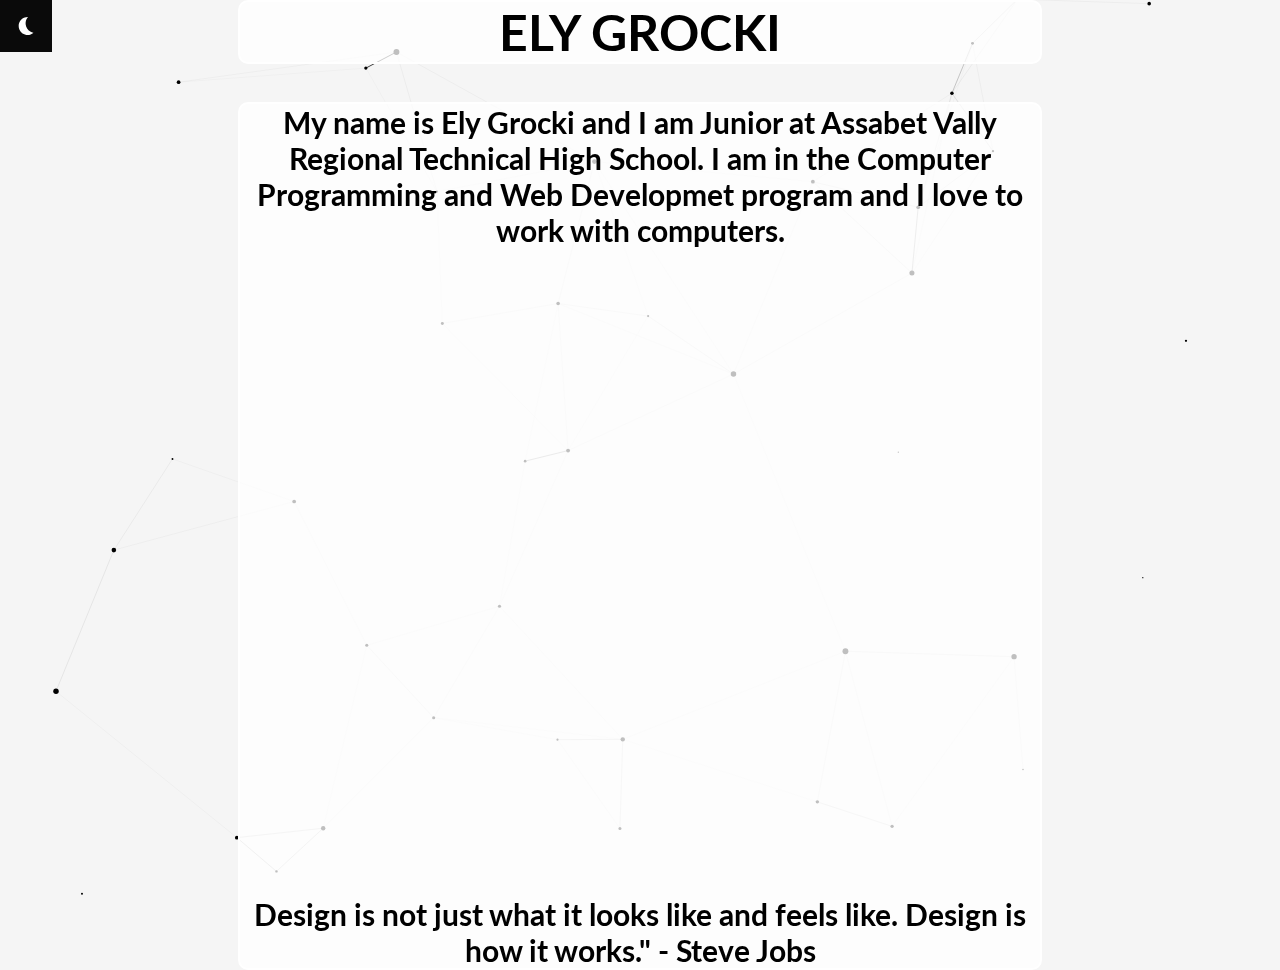
<file: index.html>
<!DOCTYPE html>
<html>
	<head>
		<meta name="google-site-verification" content="V__mdgeBVa5injWwEH-ImotzRnJI3i8YEhaJOEoMrlQ" />
		<meta charset="utf-8">
		<meta name="viewport" content="width=device-width, initial-scale=1, maximum-scale=1">
		<meta name="apple-mobile-web-app-capable" content="yes">
	<title>My Eportfolio</title>
<link rel="stylesheet" href="css/main.css">
<link rel="stylesheet" href="css/style1.css">
	</head>
		<body>
			<div id="container"></div>
			
			<svg  y="0px" viewBox="0 0 100 100" enable-background="new 0 0 100 100" xml:space="preserve" class="moon"><path d="M86.576,84.239c-0.102-0.44-0.448-0.781-0.889-0.876c-1.441-0.311-2.879-0.689-4.271-1.127  C66.969,77.707,55.8,66.938,50.77,52.692C45.739,38.445,47.67,23.05,56.07,10.454c0.812-1.218,1.692-2.415,2.617-3.559  c0.284-0.351,0.339-0.834,0.143-1.24C58.632,5.25,58.219,4.994,57.768,5c-4.879,0.064-9.708,0.928-14.354,2.568  c-23.396,8.261-35.71,34.016-27.449,57.412c8.261,23.397,34.017,35.711,57.414,27.45c4.645-1.64,8.945-3.999,12.783-7.014  C86.516,85.138,86.678,84.679,86.576,84.239z"></path>
			</svg> 
			
			<script src="js/main.js">
				
			</script>
			
		<center>
			<div id="mainbox">
				<h1>
				Ely Grocki
				</h1>
			</div>
			
			
			
			
		</center>
		
			<div id="navbox">
		<center>
			<tr>
				<br><td><a href="index.html" >Home</a></td></br>
				<br><td><a href="reflections.html">About</a></td></br>
                <br><td><a href="artifacts.html">Artifacts</a></td></br>
                <br><td><a href="resume.html">Resume</a></td></br>
                <br><td><a href="contact.html">Contact</a></td></br>
			</ul>
		</center>
			</div></br></br>
		<center>
		<div id ="contentbox">
		
			<h1>
			My name is Ely Grocki and I am Junior at Assabet Vally Regional
			Technical High School. I am in the Computer Programming and Web Developmet 
			program and I love to work with computers.</br>
			
			
			
			</br></br></br></br></br></br></br></br></br></br></br></br></br></br></br></br></br></br>
			Design is not just what it looks like and feels like. Design is how it works." - Steve Jobs
			</h1>
		
		
		
		
		
		
		
		
		
		
		
		
		</div>
		</center>
		
		
		
		
		</body>
</html>
</file>
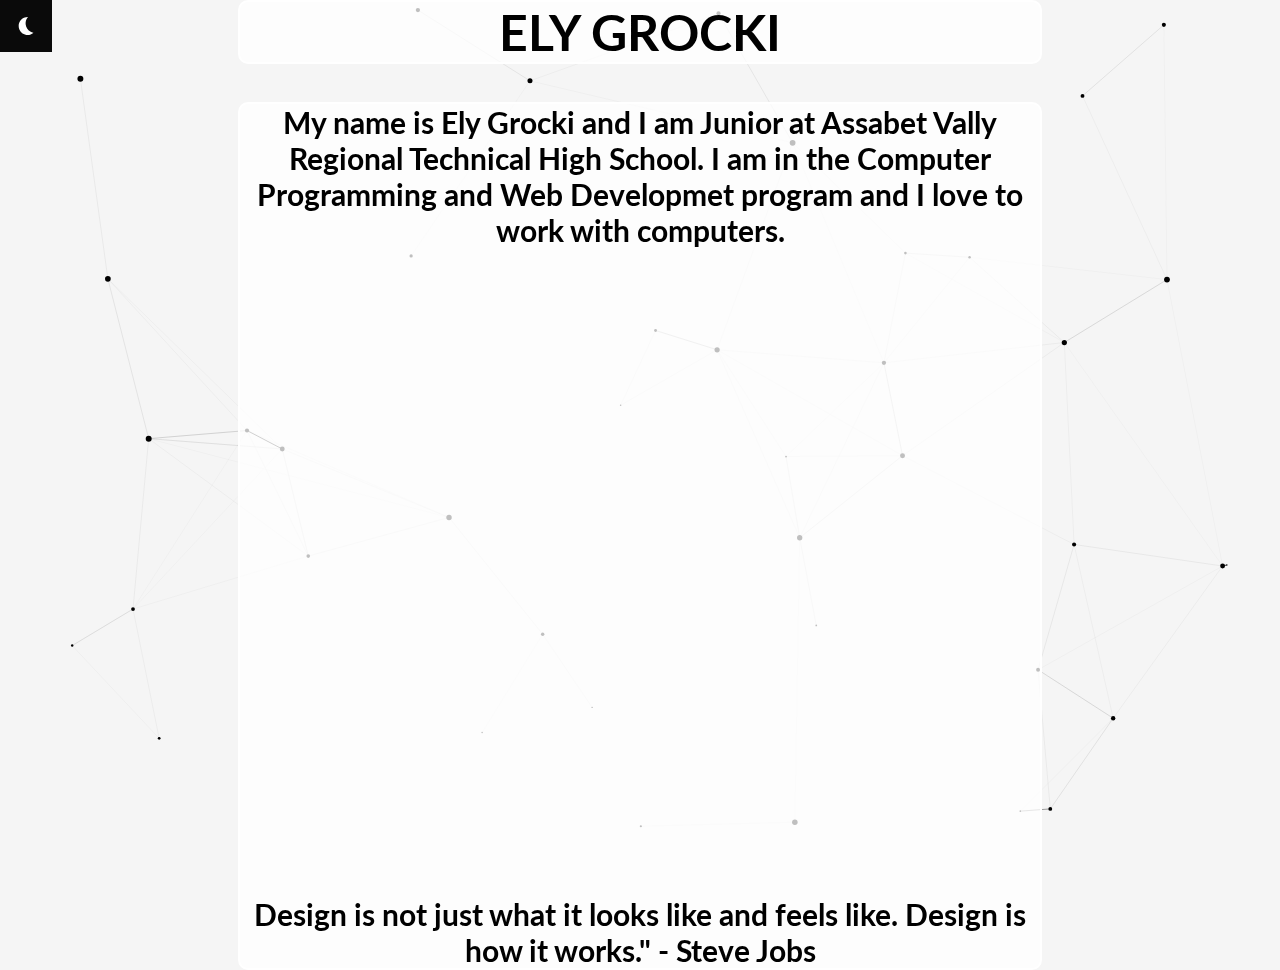
<file: eportfolio/index.html>
<!DOCTYPE html>
<html>
	<head>
		<meta name="google-site-verification" content="V__mdgeBVa5injWwEH-ImotzRnJI3i8YEhaJOEoMrlQ" />
		<meta charset="utf-8">
		<meta name="viewport" content="width=device-width, initial-scale=1, maximum-scale=1">
		<meta name="apple-mobile-web-app-capable" content="yes">
	<title>My Eportfolio</title>
<link rel="stylesheet" href="css/main.css">
<link rel="stylesheet" href="css/style1.css">
	</head>
		<body>
			<div id="container"></div>
			
			<svg  y="0px" viewBox="0 0 100 100" enable-background="new 0 0 100 100" xml:space="preserve" class="moon"><path d="M86.576,84.239c-0.102-0.44-0.448-0.781-0.889-0.876c-1.441-0.311-2.879-0.689-4.271-1.127  C66.969,77.707,55.8,66.938,50.77,52.692C45.739,38.445,47.67,23.05,56.07,10.454c0.812-1.218,1.692-2.415,2.617-3.559  c0.284-0.351,0.339-0.834,0.143-1.24C58.632,5.25,58.219,4.994,57.768,5c-4.879,0.064-9.708,0.928-14.354,2.568  c-23.396,8.261-35.71,34.016-27.449,57.412c8.261,23.397,34.017,35.711,57.414,27.45c4.645-1.64,8.945-3.999,12.783-7.014  C86.516,85.138,86.678,84.679,86.576,84.239z"></path>
			</svg> 
			
			<script src="js/main.js">
				
			</script>
			
		<center>
			<div id="mainbox">
				<h1>
				Ely Grocki
				</h1>
			</div>
			
			
			
			
		</center>
		
			<div id="navbox">
		<center>
			<tr>
				<br><td><a href="index.html" >Home</a></td></br>
				<br><td><a href="reflections.html">About</a></td></br>
                <br><td><a href="artifacts.html">Artifacts</a></td></br>
                <br><td><a href="resume.html">Resume</a></td></br>
                <br><td><a href="contact.html">Contact</a></td></br>
			</ul>
		</center>
			</div></br></br>
		<center>
		<div id ="contentbox">
		
			<h1>
			My name is Ely Grocki and I am Junior at Assabet Vally Regional
			Technical High School. I am in the Computer Programming and Web Developmet 
			program and I love to work with computers.</br>
			
			
			
			</br></br></br></br></br></br></br></br></br></br></br></br></br></br></br></br></br></br>
			Design is not just what it looks like and feels like. Design is how it works." - Steve Jobs
			</h1>
		
		
		
		
		
		
		
		
		
		
		
		
		</div>
		</center>
		
		
		
		
		</body>
</html>
</file>
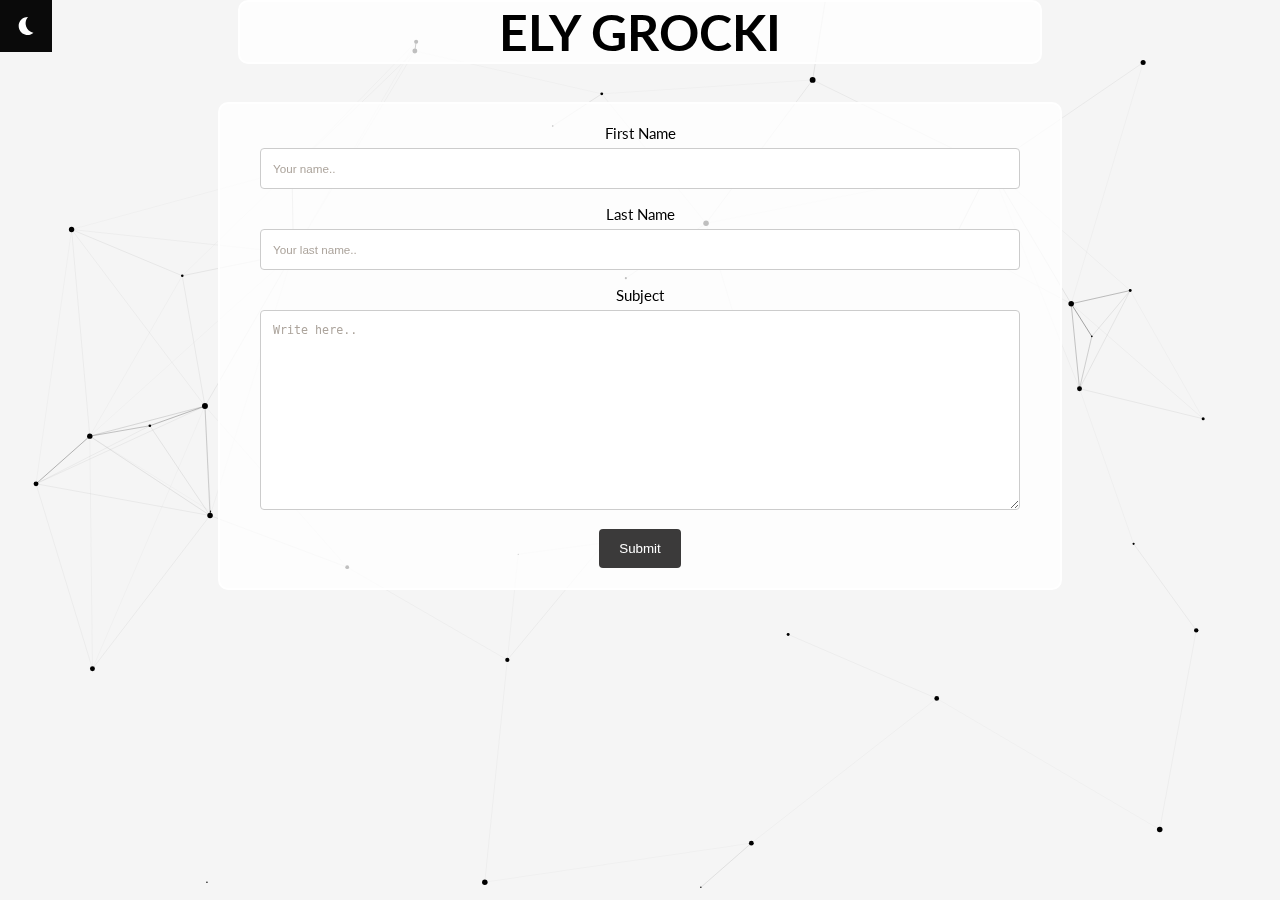
<file: contact.html>
<!DOCTYPE html>
<html>
	<head>
		<meta charset="utf-8">
		<meta name="viewport" content="width=device-width, initial-scale=1, maximum-scale=1">
		<meta name="apple-mobile-web-app-capable" content="yes">
	<title>My Eportfolio</title>
<link rel="stylesheet" href="css/main.css">
<link rel="stylesheet" href="css/style1.css">
	</head>
		<body>
			<div id="container"></div>
			
			<svg  y="0px" viewBox="0 0 100 100" enable-background="new 0 0 100 100" xml:space="preserve" class="moon"><path d="M86.576,84.239c-0.102-0.44-0.448-0.781-0.889-0.876c-1.441-0.311-2.879-0.689-4.271-1.127  C66.969,77.707,55.8,66.938,50.77,52.692C45.739,38.445,47.67,23.05,56.07,10.454c0.812-1.218,1.692-2.415,2.617-3.559  c0.284-0.351,0.339-0.834,0.143-1.24C58.632,5.25,58.219,4.994,57.768,5c-4.879,0.064-9.708,0.928-14.354,2.568  c-23.396,8.261-35.71,34.016-27.449,57.412c8.261,23.397,34.017,35.711,57.414,27.45c4.645-1.64,8.945-3.999,12.783-7.014  C86.516,85.138,86.678,84.679,86.576,84.239z"></path>
			</svg>
			
			<script src="js/main.js">
				
			</script>
			
		<center>
			<div id="mainbox">
				<h1>
				Ely Grocki
				</h1>
			</div>
			
			
			
		</center>
		
			<div id="navbox">
		<center>
			<tr>
				<br><td><a href="index.html" >Home</a></td></br>
				<br><td><a href="reflections.html">About</a></td></br>
                <br><td><a href="artifacts.html">Artifacts</a></td></br>
                <br><td><a href="resume.html">Resume</a></td></br>
                <br><td><a href="contact.html">Contact</a></td></br>
			</ul>
		</center>
			</div></br></br>
		
	<center>
		<div id="contentbox" class="container">
  <form action="/action_page.php">

    <label for="fname">First Name</label>
    <input type="text" id="fname" name="firstname" placeholder="Your name.."></br>

    <label for="lname">Last Name</label>
    <input type="text" id="lname" name="lastname" placeholder="Your last name.."></br>

    <label for="subject">Subject</label>
    <textarea id="subject" name="subject" placeholder="Write here.." style="height:200px"></textarea></br>

    <input type="submit" value="Submit" onClick="history.go(0)">

  </form>
</div>
		
	</center>
		
		
		</body>
</html>
</file>
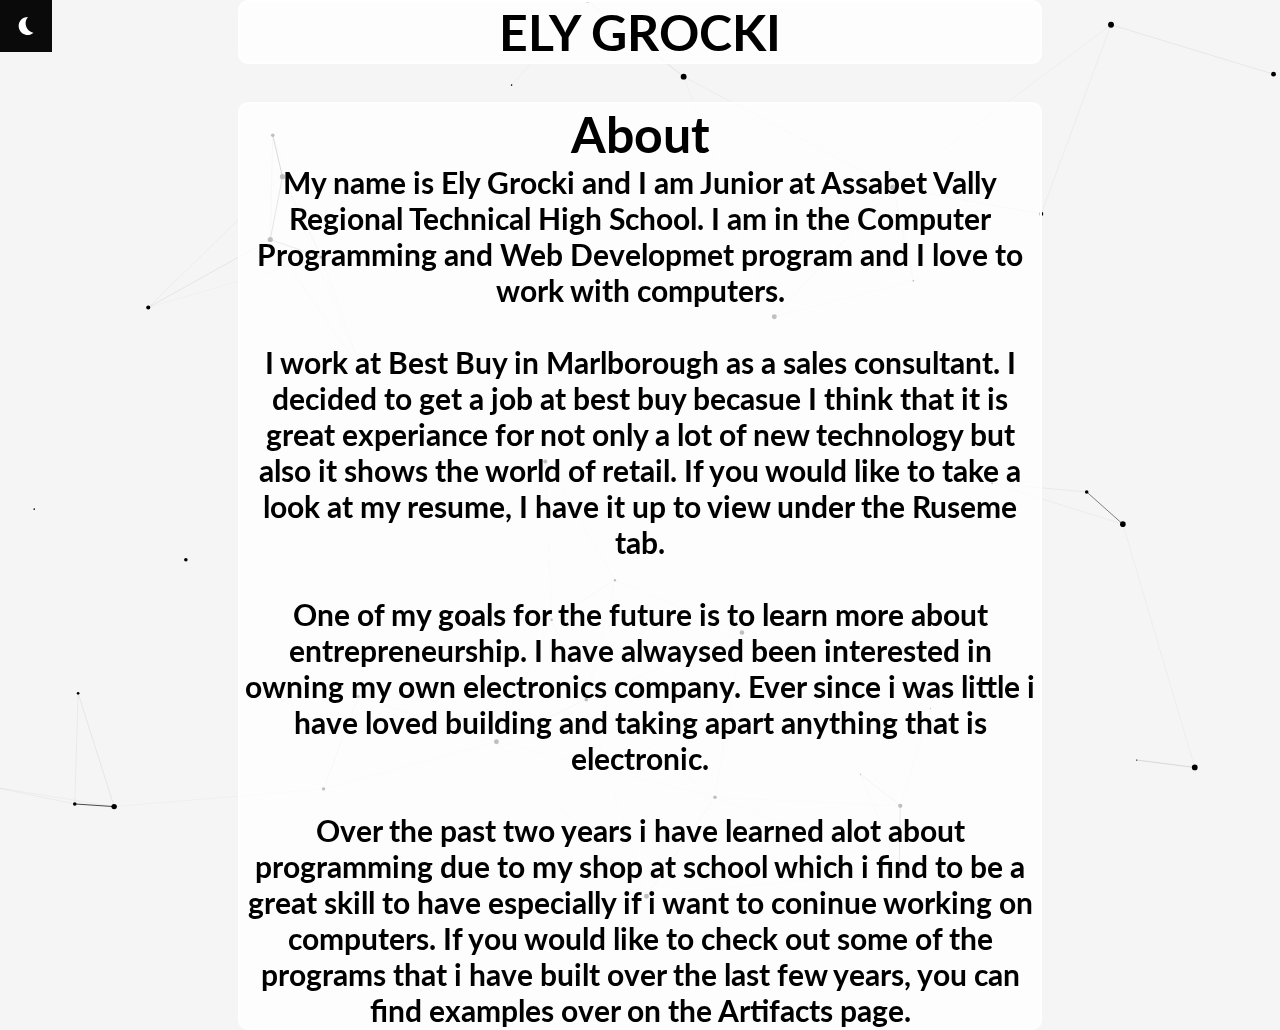
<file: reflections.html>
<!DOCTYPE html>
<html>
	<head>
		<meta charset="utf-8">
		<meta name="viewport" content="width=device-width, initial-scale=1, maximum-scale=1">
		<meta name="apple-mobile-web-app-capable" content="yes">
	<title>My Eportfolio</title>
				<link rel="stylesheet" href="css/main.css">
				<link rel="stylesheet" href="css/style1.css">
	</head>
		<body>
			<div id="container"></div>
			
			<svg  y="0px" viewBox="0 0 100 100" enable-background="new 0 0 100 100" xml:space="preserve" class="moon"><path d="M86.576,84.239c-0.102-0.44-0.448-0.781-0.889-0.876c-1.441-0.311-2.879-0.689-4.271-1.127  C66.969,77.707,55.8,66.938,50.77,52.692C45.739,38.445,47.67,23.05,56.07,10.454c0.812-1.218,1.692-2.415,2.617-3.559  c0.284-0.351,0.339-0.834,0.143-1.24C58.632,5.25,58.219,4.994,57.768,5c-4.879,0.064-9.708,0.928-14.354,2.568  c-23.396,8.261-35.71,34.016-27.449,57.412c8.261,23.397,34.017,35.711,57.414,27.45c4.645-1.64,8.945-3.999,12.783-7.014  C86.516,85.138,86.678,84.679,86.576,84.239z"></path>
			</svg>
			
			<script src="js/main.js">
				
			</script>
			
		<center>
			<div id="mainbox">
				<h1>
				Ely Grocki
				</h1>
			</div>
			
			
			
		</center>
		
			<div id="navbox">
		<center>
			<tr>
				<br><td><a href="index.html" >Home</a></td></br>
				<br><td><a href="reflections.html">About</a></td></br>
                <br><td><a href="artifacts.html">Artifacts</a></td></br>
                <br><td><a href="resume.html">Resume</a></td></br>
                <br><td><a href="contact.html">Contact</a></td></br>
			</ul>
		</center>
			</div></br></br>
			
		<center>
		<div id ="contentbox">
		
		<p id="About">
		About
		</p>
			<h1>
			My name is Ely Grocki and I am Junior at Assabet Vally Regional
			Technical High School. I am in the Computer Programming and Web Developmet 
			program and I love to work with computers.</br></br>
			
			I work at Best Buy in Marlborough as a sales consultant. I decided to
			get a job at best buy becasue I think that it is great experiance for 
			not only a lot of new technology but also it shows the world of retail.
			If you would like to take a look at my resume, I have it up to view under
			the Ruseme tab.</br></br>
			
			One of my goals for the future is to learn more about entrepreneurship. I
			have alwaysed been interested in owning my own electronics company. Ever
			since i was little i have loved building and taking apart anything that 
			is electronic.</br></br>

			Over the past two years i have learned alot about programming
			due to my shop at school which i find to be a great skill to have especially 
			if i want to coninue working on computers. If you would like to check out
			some of the programs that i have built over the last few years, you can find 
			examples over on the Artifacts page.

			</h1>
		
		</div>
		</center>
		
		</body>
</html>
</file>
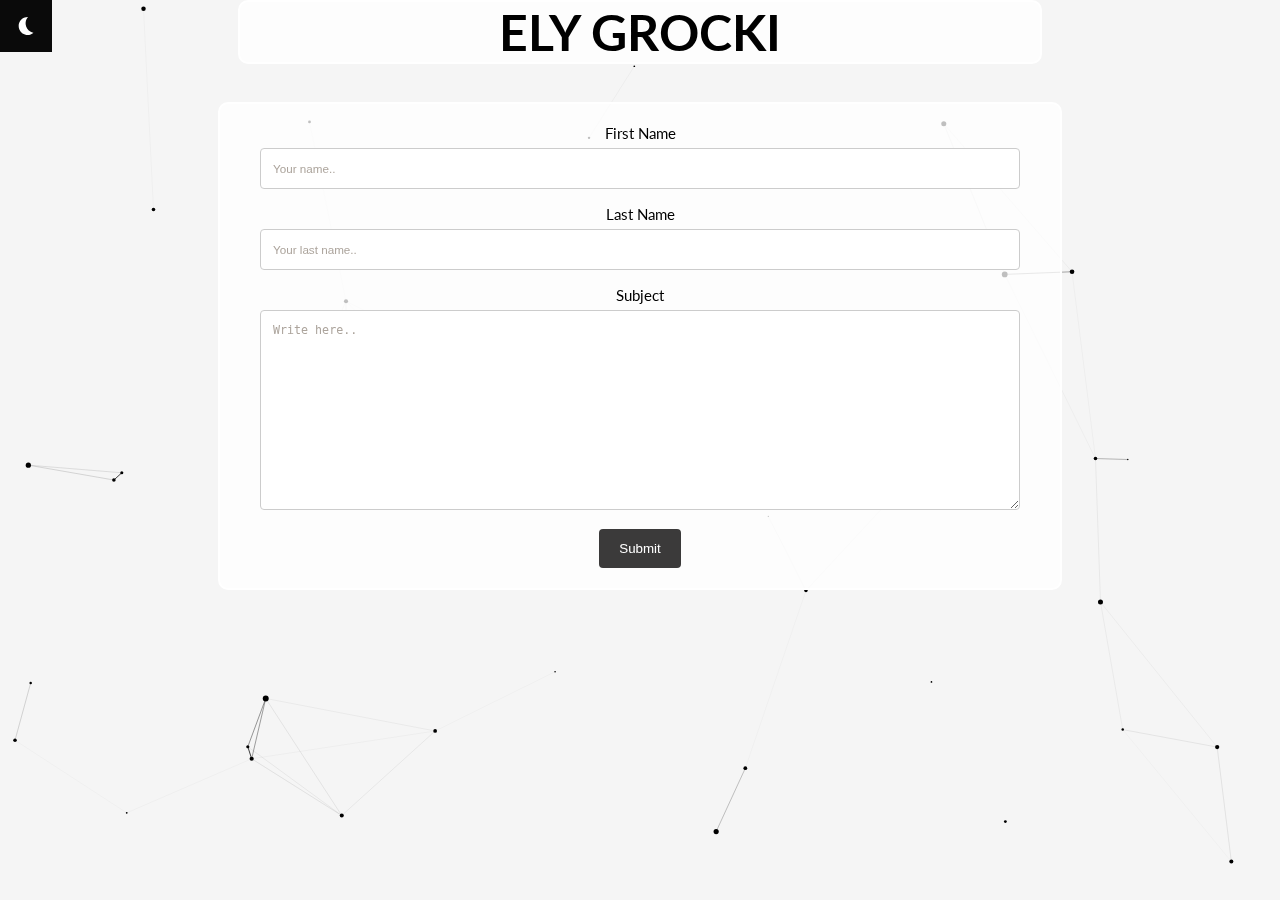
<file: eportfolio/contact.html>
<!DOCTYPE html>
<html>
	<head>
		<meta charset="utf-8">
		<meta name="viewport" content="width=device-width, initial-scale=1, maximum-scale=1">
		<meta name="apple-mobile-web-app-capable" content="yes">
	<title>My Eportfolio</title>
<link rel="stylesheet" href="css/main.css">
<link rel="stylesheet" href="css/style1.css">
	</head>
		<body>
			<div id="container"></div>
			
			<svg  y="0px" viewBox="0 0 100 100" enable-background="new 0 0 100 100" xml:space="preserve" class="moon"><path d="M86.576,84.239c-0.102-0.44-0.448-0.781-0.889-0.876c-1.441-0.311-2.879-0.689-4.271-1.127  C66.969,77.707,55.8,66.938,50.77,52.692C45.739,38.445,47.67,23.05,56.07,10.454c0.812-1.218,1.692-2.415,2.617-3.559  c0.284-0.351,0.339-0.834,0.143-1.24C58.632,5.25,58.219,4.994,57.768,5c-4.879,0.064-9.708,0.928-14.354,2.568  c-23.396,8.261-35.71,34.016-27.449,57.412c8.261,23.397,34.017,35.711,57.414,27.45c4.645-1.64,8.945-3.999,12.783-7.014  C86.516,85.138,86.678,84.679,86.576,84.239z"></path>
			</svg>
			
			<script src="js/main.js">
				
			</script>
			
		<center>
			<div id="mainbox">
				<h1>
				Ely Grocki
				</h1>
			</div>
			
			
			
		</center>
		
			<div id="navbox">
		<center>
			<tr>
				<br><td><a href="index.html" >Home</a></td></br>
				<br><td><a href="reflections.html">About</a></td></br>
                <br><td><a href="artifacts.html">Artifacts</a></td></br>
                <br><td><a href="resume.html">Resume</a></td></br>
                <br><td><a href="contact.html">Contact</a></td></br>
			</ul>
		</center>
			</div></br></br>
		
	<center>
		<div id="contentbox" class="container">
  <form action="/action_page.php">

    <label for="fname">First Name</label>
    <input type="text" id="fname" name="firstname" placeholder="Your name.."></br>

    <label for="lname">Last Name</label>
    <input type="text" id="lname" name="lastname" placeholder="Your last name.."></br>

    <label for="subject">Subject</label>
    <textarea id="subject" name="subject" placeholder="Write here.." style="height:200px"></textarea></br>

    <input type="submit" value="Submit" onClick="history.go(0)">

  </form>
</div>
		
	</center>
		
		
		</body>
</html>
</file>
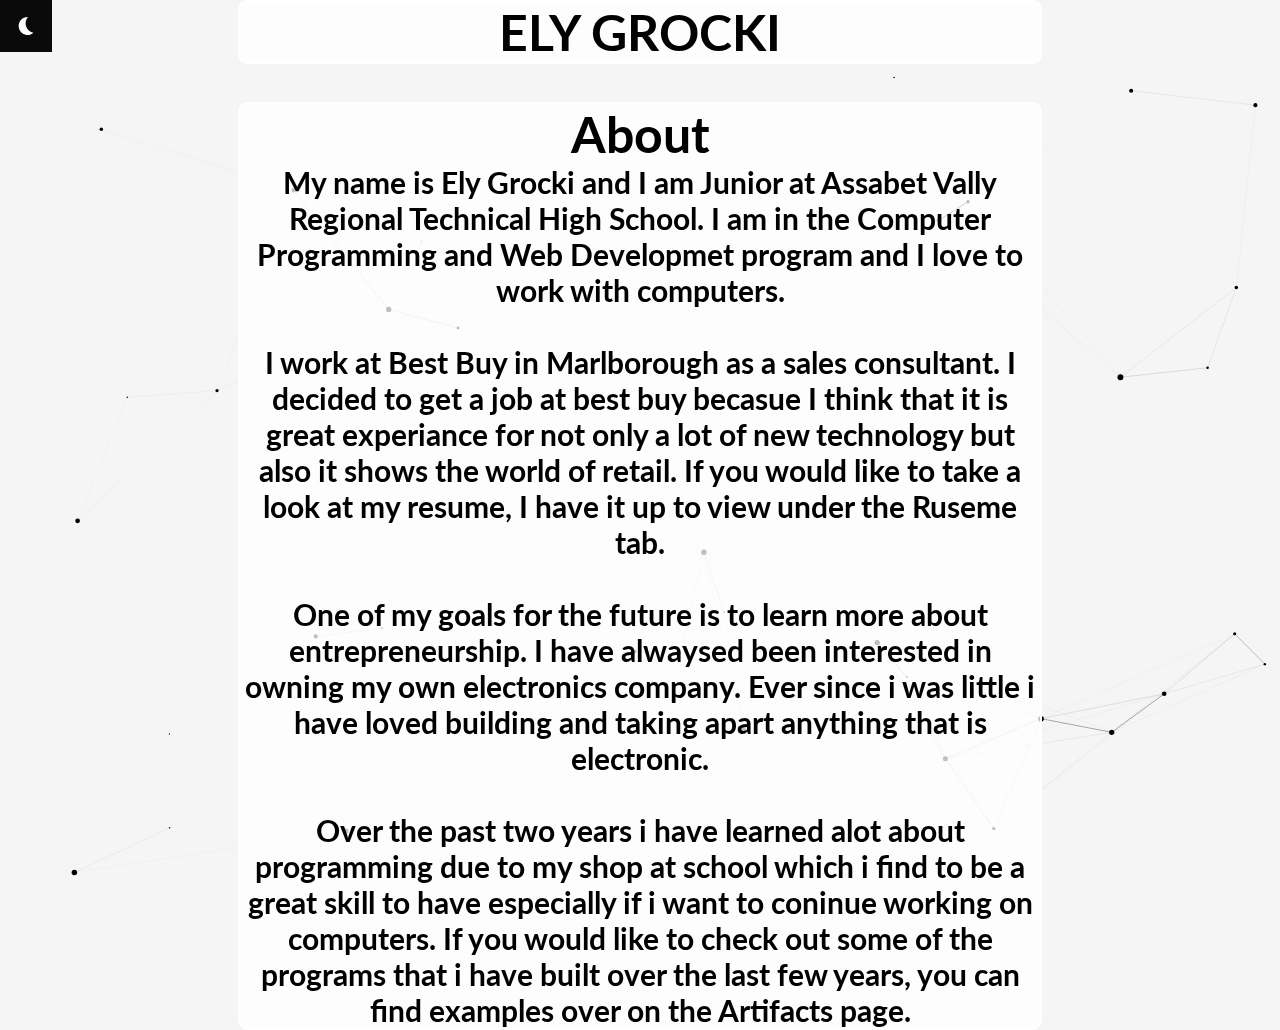
<file: eportfolio/reflections.html>
<!DOCTYPE html>
<html>
	<head>
		<meta charset="utf-8">
		<meta name="viewport" content="width=device-width, initial-scale=1, maximum-scale=1">
		<meta name="apple-mobile-web-app-capable" content="yes">
	<title>My Eportfolio</title>
				<link rel="stylesheet" href="css/main.css">
				<link rel="stylesheet" href="css/style1.css">
	</head>
		<body>
			<div id="container"></div>
			
			<svg  y="0px" viewBox="0 0 100 100" enable-background="new 0 0 100 100" xml:space="preserve" class="moon"><path d="M86.576,84.239c-0.102-0.44-0.448-0.781-0.889-0.876c-1.441-0.311-2.879-0.689-4.271-1.127  C66.969,77.707,55.8,66.938,50.77,52.692C45.739,38.445,47.67,23.05,56.07,10.454c0.812-1.218,1.692-2.415,2.617-3.559  c0.284-0.351,0.339-0.834,0.143-1.24C58.632,5.25,58.219,4.994,57.768,5c-4.879,0.064-9.708,0.928-14.354,2.568  c-23.396,8.261-35.71,34.016-27.449,57.412c8.261,23.397,34.017,35.711,57.414,27.45c4.645-1.64,8.945-3.999,12.783-7.014  C86.516,85.138,86.678,84.679,86.576,84.239z"></path>
			</svg>
			
			<script src="js/main.js">
				
			</script>
			
		<center>
			<div id="mainbox">
				<h1>
				Ely Grocki
				</h1>
			</div>
			
			
			
		</center>
		
			<div id="navbox">
		<center>
			<tr>
				<br><td><a href="index.html" >Home</a></td></br>
				<br><td><a href="reflections.html">About</a></td></br>
                <br><td><a href="artifacts.html">Artifacts</a></td></br>
                <br><td><a href="resume.html">Resume</a></td></br>
                <br><td><a href="contact.html">Contact</a></td></br>
			</ul>
		</center>
			</div></br></br>
			
		<center>
		<div id ="contentbox">
		
		<p id="About">
		About
		</p>
			<h1>
			My name is Ely Grocki and I am Junior at Assabet Vally Regional
			Technical High School. I am in the Computer Programming and Web Developmet 
			program and I love to work with computers.</br></br>
			
			I work at Best Buy in Marlborough as a sales consultant. I decided to
			get a job at best buy becasue I think that it is great experiance for 
			not only a lot of new technology but also it shows the world of retail.
			If you would like to take a look at my resume, I have it up to view under
			the Ruseme tab.</br></br>
			
			One of my goals for the future is to learn more about entrepreneurship. I
			have alwaysed been interested in owning my own electronics company. Ever
			since i was little i have loved building and taking apart anything that 
			is electronic.</br></br>

			Over the past two years i have learned alot about programming
			due to my shop at school which i find to be a great skill to have especially 
			if i want to coninue working on computers. If you would like to check out
			some of the programs that i have built over the last few years, you can find 
			examples over on the Artifacts page.

			</h1>
		
		</div>
		</center>
		
		</body>
</html>
</file>
<file: css/main.css>
*{
	margin:0;
	padding:0
}

html,body{
	height:100%
}

body{
	background-color:#f5f5f5;
	overflow:hidden;
	-webkit-transition:background-color 0.2s ease-in-out;
	-moz-transition:background-color 0.2s ease-in-out;
	-o-transition:background-color 0.2s ease-in-out;
	-ms-transition:background-color 0.2s ease-in-out;
	transition:background-color 0.2s ease-in-out;
	font-family: 'Lato',Arial,sans-serif;
}

body.nightmode{
	background-color:#0a0a0a;
}

body.nightmode .moon{
	fill:#fff;
}

body.nightmode .moon:hover{
	background-color:#fefefe;
	fill:#000
}

#container{
	position:absolute;
	top:0;
	left:0;
	width:100%;
	height:100%;
	overflow:hidden;
	z-index: -1000000000000;
}

.moon{
	position:fixed;
	top:0;
	left:0;
	width:1.25rem;
	height:1.25rem;
	padding:1rem;
	cursor:pointer;
	-webkit-transition:background-color 0.2s ease-in-out;
	-moz-transition:background-color 0.2s ease-in-out;
	-o-transition:background-color 0.2s ease-in-out;
	-ms-transition:background-color 0.2s ease-in-out;
	transition:background-color 0.2s ease-in-out;
}

.moon:hover{
	background-color:#0a0a0a;fill:#fff
}
	@media (max-width:1024px)
	
{.moon{
	width:1rem;
	height:1rem
}

.ribbon{
	-webkit-transform:scale(.75);
	-moz-transform:scale(.75);
	-o-transform:scale(.75);
	-ms-transform:scale(.75);
	transform:scale(.75);
	-webkit-transform-origin:100% 0;
	-moz-transform-origin:100% 0;
	-o-transform-origin:100% 0;
	-ms-transform-origin:100% 0;
	transform-origin:100% 0
}}
	
	@media (max-width:640px)



{.moon{
	width:1rem;
	height:1rem
	}

.ribbon{
	-webkit-transform:scale(.5);
	-moz-transform:scale(.5);
	-o-transform:scale(.5);
	-ms-transform:scale(.5);
	transform:scale(.5);
	-webkit-transform-origin:100% 0;
	-moz-transform-origin:100% 0;
	-o-transform-origin:100% 0;
	-ms-transform-origin:100% 0;
	transform-origin:100% 0
}}

/* Ely Grocki */
#mainbox{
	color: #000;
	background-color: rgba(255,255,255,.75);
	width: 800px;
	border: solid 2px white;
	border-radius: 10px;
	font-family: 'Lato',Arial,sans-serif;
	font-size: 25px;
	text-transform: uppercase;
}
.h2{
}
/* Content */
#contentbox{
	color: #000;
	background-color: rgba(255,255,255,.75);
	width: 800px;
	border: solid 2px white;
	border-radius: 10px;
	font-family: 'Lato',Arial,sans-serif;
	font-size: 15px;
}

/* Navigation Box */
#navbox{
	visibility: hidden;
	color: white;
	background-color: rgba(255,255,255,.75);
	width: 300px;
	height: 350px;
	border: solid 2px white;
	border-radius: 10px;
	font-family: 'Lato',Arial,sans-serif;
	font-size: 25px;
	z-index: 5;
	position: absolute;
	padding-left: 5px;
}
p{
	font-size: 50px;
	font-family: 'Lato',Arial,sans-serif;
	font-weight: bold;
}

#about{
	font-weight: bold;
}

/* Navigation Stuff */


tr { 
  margin: 150px auto 0; 
  padding: 0; 
  list-style: none; 
  display: table;
  width: 600px;
  text-align: center;
}

td { 
  display: table-cell; 
  position: relative; 
  padding: 15px 0;
}

a {
  color: #000;
  text-transform: uppercase;
  text-decoration: none;
  letter-spacing: 0.15em;


  padding: 15px 20px;
  position: relative;
}

a:after {    
  background: none repeat scroll 0 0 transparent;
  bottom: 0;
  content: "";
  display: block;
  height: 2px;
  left: 50%;
  position: absolute;
  background: #000;
  transition: width 0.3s ease 0s, left 0.3s ease 0s;
  width: 0;
}

a:hover:after { 
  width: 100%; 
  left: 0; 
}

input[type=text], select, textarea {
    width: 95%; /* Full width */
    padding: 12px; /* Some padding */  
    border: 1px solid #ccc; /* Gray border */
    border-radius: 4px; /* Rounded borders */
    box-sizing: border-box; /* Make sure that padding and width stays in place */
    margin-top: 6px; /* Add a top margin */
    margin-bottom: 16px; /* Bottom margin */
    resize: vertical /* Allow the user to vertically resize the textarea (not horizontally) */
}

/* Style the submit button with a specific background color etc */
input[type=submit] {
    background-color: #3b3a3a;
    color: white;
    padding: 12px 20px;
    border: none;
    border-radius: 4px;
    cursor: pointer; /* Cursor Type */
}

/* When moving the mouse over the submit button, add a darker green color */
input[type=submit]:hover {
    background-color: #2b2a2a;
}

/* Add a background color and some padding around the form */
.container {
    border-radius: 5px;
    background-color: #f2f2f2;
    padding: 20px;
	
/*===========================================================================================*/
										/* Slideshow Stuff */

* {box-sizing:border-box}
body {font-family: Verdana,sans-serif;margin:0}
.mySlides {display:none}

/* Slideshow container */
.slideshow-container 
{
  position: relative;
  margin: auto;
}

/* Next & previous buttons */
.prev, .next 
{
  cursor: pointer;
  position: absolute;
  top: 50%;
  width: auto;
  padding: 16px;
  margin-top: -22px;
  color: white;
  font-weight: bold;
  font-size: 18px;
  transition: 0.6s ease;
  border-radius: 0 3px 3px 0;
}

/* Position the "next button" to the right */
.next 
{
  right: 0;
  border-radius: 3px 0 0 3px;
}

.prev 
{
  left: 0;
  border-radius: 3px 0 0 3px;
}

/* On hover, add a black background color with a little bit see-through */
.prev:hover, .next:hover 
{
  background-color: rgba(0,0,0,0.8);
}

/* Caption text */
.text 
{
  color: #f2f2f2;
  font-size: 15px;
  padding: 8px 12px;
  position: absolute;
  bottom: 8px;
  width: 100%;
  text-align: center;
}

/* Number text (1/3 etc) */
.numbertext 
{
  color: #f2f2f2;
  font-size: 12px;
  padding: 8px 12px;
  position: absolute;
  top: 0;
}

/* The dots/bullets/indicators */
.dot 
{
  cursor:pointer;
  height: 13px;
  width: 13px;
  margin: 0 2px;
  background-color: #bbb;
  border-radius: 50%;
  display: inline-block;
  transition: background-color 0.6s ease;
}

.active, .dot:hover 
{
  background-color: #717171;
}

/* Fading animation */
.fade 
{
  -webkit-animation-name: fade;
  -webkit-animation-duration: 1.5s;
  animation-name: fade;
  animation-duration: 1.5s;
}

@-webkit-keyframes fade 
{
  from {opacity: .4} 
  to {opacity: 1}
}

@keyframes fade 
{
  from {opacity: .4} 
  to {opacity: 1}
}

/* On smaller screens, decrease text size */
@media only screen and (max-width: 300px) 
{
  .prev, .next,.text {font-size: 11px}
}
</file>
<file: css/style1.css>
@import url(http://fonts.googleapis.com/css?family=Lato:100,300,400);

input::-webkit-input-placeholder, textarea::-webkit-input-placeholder {
  color: #aca49c;
  font-size: 0.875em;
}

input:focus::-webkit-input-placeholder, textarea:focus::-webkit-input-placeholder {
  color: #bbb5af;
}

input::-moz-placeholder, textarea::-moz-placeholder {
  color: #aca49c;
  font-size: 0.875em;
}

input:focus::-moz-placeholder, textarea:focus::-moz-placeholder {
  color: #bbb5af;
}

input::placeholder, textarea::placeholder {
  color: #aca49c;
  font-size: 0.875em;
}

input:focus::placeholder, textarea::focus:placeholder {
  color: #bbb5af;
}

input::-ms-placeholder, textarea::-ms-placeholder {
  color: #aca49c;
  font-size: 0.875em;
}

input:focus::-ms-placeholder, textarea:focus::-ms-placeholder {
  color: #bbb5af;
}

/* on hover placeholder */

input:hover::-webkit-input-placeholder, textarea:hover::-webkit-input-placeholder {
  color: #e2dedb;
  font-size: 0.875em;
}

input:hover:focus::-webkit-input-placeholder, textarea:hover:focus::-webkit-input-placeholder {
  color: #cbc6c1;
}

input:hover::-moz-placeholder, textarea:hover::-moz-placeholder {
  color: #e2dedb;
  font-size: 0.875em;
}

input:hover:focus::-moz-placeholder, textarea:hover:focus::-moz-placeholder {
  color: #cbc6c1;
}

input:hover::placeholder, textarea:hover::placeholder {
  color: #e2dedb;
  font-size: 0.875em;
}

input:hover:focus::placeholder, textarea:hover:focus::placeholder {
  color: #cbc6c1;
}

input:hover::placeholder, textarea:hover::placeholder {
  color: #e2dedb;
  font-size: 0.875em;
}

input:hover:focus::-ms-placeholder, textarea:hover::focus:-ms-placeholder {
  color: #cbc6c1;
}
</file>
<file: eportfolio/css/main.css>
*{
	margin:0;
	padding:0
}

html,body{
	height:100%
}

body{
	background-color:#f5f5f5;
	overflow:hidden;
	-webkit-transition:background-color 0.2s ease-in-out;
	-moz-transition:background-color 0.2s ease-in-out;
	-o-transition:background-color 0.2s ease-in-out;
	-ms-transition:background-color 0.2s ease-in-out;
	transition:background-color 0.2s ease-in-out;
	font-family: 'Lato',Arial,sans-serif;
}

body.nightmode{
	background-color:#0a0a0a;
}

body.nightmode .moon{
	fill:#fff;
}

body.nightmode .moon:hover{
	background-color:#fefefe;
	fill:#000
}

#container{
	position:absolute;
	top:0;
	left:0;
	width:100%;
	height:100%;
	overflow:hidden;
	z-index: -1000000000000;
}

.moon{
	position:fixed;
	top:0;
	left:0;
	width:1.25rem;
	height:1.25rem;
	padding:1rem;
	cursor:pointer;
	-webkit-transition:background-color 0.2s ease-in-out;
	-moz-transition:background-color 0.2s ease-in-out;
	-o-transition:background-color 0.2s ease-in-out;
	-ms-transition:background-color 0.2s ease-in-out;
	transition:background-color 0.2s ease-in-out;
}

.moon:hover{
	background-color:#0a0a0a;fill:#fff
}
	@media (max-width:1024px)
	
{.moon{
	width:1rem;
	height:1rem
}

.ribbon{
	-webkit-transform:scale(.75);
	-moz-transform:scale(.75);
	-o-transform:scale(.75);
	-ms-transform:scale(.75);
	transform:scale(.75);
	-webkit-transform-origin:100% 0;
	-moz-transform-origin:100% 0;
	-o-transform-origin:100% 0;
	-ms-transform-origin:100% 0;
	transform-origin:100% 0
}}
	
	@media (max-width:640px)



{.moon{
	width:1rem;
	height:1rem
	}

.ribbon{
	-webkit-transform:scale(.5);
	-moz-transform:scale(.5);
	-o-transform:scale(.5);
	-ms-transform:scale(.5);
	transform:scale(.5);
	-webkit-transform-origin:100% 0;
	-moz-transform-origin:100% 0;
	-o-transform-origin:100% 0;
	-ms-transform-origin:100% 0;
	transform-origin:100% 0
}}

/* Ely Grocki */
#mainbox{
	color: #000;
	background-color: rgba(255,255,255,.75);
	width: 800px;
	border: solid 2px white;
	border-radius: 10px;
	font-family: 'Lato',Arial,sans-serif;
	font-size: 25px;
	text-transform: uppercase;
}
.h2{
}
/* Content */
#contentbox{
	color: #000;
	background-color: rgba(255,255,255,.75);
	width: 800px;
	border: solid 2px white;
	border-radius: 10px;
	font-family: 'Lato',Arial,sans-serif;
	font-size: 15px;
}

/* Navigation Box */
#navbox{
	visibility: hidden;
	color: white;
	background-color: rgba(255,255,255,.75);
	width: 300px;
	height: 350px;
	border: solid 2px white;
	border-radius: 10px;
	font-family: 'Lato',Arial,sans-serif;
	font-size: 25px;
	z-index: 5;
	position: absolute;
	padding-left: 5px;
}
p{
	font-size: 50px;
	font-family: 'Lato',Arial,sans-serif;
	font-weight: bold;
}

#about{
	font-weight: bold;
}

/* Navigation Stuff */


tr { 
  margin: 150px auto 0; 
  padding: 0; 
  list-style: none; 
  display: table;
  width: 600px;
  text-align: center;
}

td { 
  display: table-cell; 
  position: relative; 
  padding: 15px 0;
}

a {
  color: #000;
  text-transform: uppercase;
  text-decoration: none;
  letter-spacing: 0.15em;


  padding: 15px 20px;
  position: relative;
}

a:after {    
  background: none repeat scroll 0 0 transparent;
  bottom: 0;
  content: "";
  display: block;
  height: 2px;
  left: 50%;
  position: absolute;
  background: #000;
  transition: width 0.3s ease 0s, left 0.3s ease 0s;
  width: 0;
}

a:hover:after { 
  width: 100%; 
  left: 0; 
}

input[type=text], select, textarea {
    width: 95%; /* Full width */
    padding: 12px; /* Some padding */  
    border: 1px solid #ccc; /* Gray border */
    border-radius: 4px; /* Rounded borders */
    box-sizing: border-box; /* Make sure that padding and width stays in place */
    margin-top: 6px; /* Add a top margin */
    margin-bottom: 16px; /* Bottom margin */
    resize: vertical /* Allow the user to vertically resize the textarea (not horizontally) */
}

/* Style the submit button with a specific background color etc */
input[type=submit] {
    background-color: #3b3a3a;
    color: white;
    padding: 12px 20px;
    border: none;
    border-radius: 4px;
    cursor: pointer; /* Cursor Type */
}

/* When moving the mouse over the submit button, add a darker green color */
input[type=submit]:hover {
    background-color: #2b2a2a;
}

/* Add a background color and some padding around the form */
.container {
    border-radius: 5px;
    background-color: #f2f2f2;
    padding: 20px;
	
/*===========================================================================================*/
										/* Slideshow Stuff */

* {box-sizing:border-box}
body {font-family: Verdana,sans-serif;margin:0}
.mySlides {display:none}

/* Slideshow container */
.slideshow-container 
{
  position: relative;
  margin: auto;
}

/* Next & previous buttons */
.prev, .next 
{
  cursor: pointer;
  position: absolute;
  top: 50%;
  width: auto;
  padding: 16px;
  margin-top: -22px;
  color: white;
  font-weight: bold;
  font-size: 18px;
  transition: 0.6s ease;
  border-radius: 0 3px 3px 0;
}

/* Position the "next button" to the right */
.next 
{
  right: 0;
  border-radius: 3px 0 0 3px;
}

.prev 
{
  left: 0;
  border-radius: 3px 0 0 3px;
}

/* On hover, add a black background color with a little bit see-through */
.prev:hover, .next:hover 
{
  background-color: rgba(0,0,0,0.8);
}

/* Caption text */
.text 
{
  color: #f2f2f2;
  font-size: 15px;
  padding: 8px 12px;
  position: absolute;
  bottom: 8px;
  width: 100%;
  text-align: center;
}

/* Number text (1/3 etc) */
.numbertext 
{
  color: #f2f2f2;
  font-size: 12px;
  padding: 8px 12px;
  position: absolute;
  top: 0;
}

/* The dots/bullets/indicators */
.dot 
{
  cursor:pointer;
  height: 13px;
  width: 13px;
  margin: 0 2px;
  background-color: #bbb;
  border-radius: 50%;
  display: inline-block;
  transition: background-color 0.6s ease;
}

.active, .dot:hover 
{
  background-color: #717171;
}

/* Fading animation */
.fade 
{
  -webkit-animation-name: fade;
  -webkit-animation-duration: 1.5s;
  animation-name: fade;
  animation-duration: 1.5s;
}

@-webkit-keyframes fade 
{
  from {opacity: .4} 
  to {opacity: 1}
}

@keyframes fade 
{
  from {opacity: .4} 
  to {opacity: 1}
}

/* On smaller screens, decrease text size */
@media only screen and (max-width: 300px) 
{
  .prev, .next,.text {font-size: 11px}
}
</file>
<file: eportfolio/css/style1.css>
@import url(http://fonts.googleapis.com/css?family=Lato:100,300,400);

input::-webkit-input-placeholder, textarea::-webkit-input-placeholder {
  color: #aca49c;
  font-size: 0.875em;
}

input:focus::-webkit-input-placeholder, textarea:focus::-webkit-input-placeholder {
  color: #bbb5af;
}

input::-moz-placeholder, textarea::-moz-placeholder {
  color: #aca49c;
  font-size: 0.875em;
}

input:focus::-moz-placeholder, textarea:focus::-moz-placeholder {
  color: #bbb5af;
}

input::placeholder, textarea::placeholder {
  color: #aca49c;
  font-size: 0.875em;
}

input:focus::placeholder, textarea::focus:placeholder {
  color: #bbb5af;
}

input::-ms-placeholder, textarea::-ms-placeholder {
  color: #aca49c;
  font-size: 0.875em;
}

input:focus::-ms-placeholder, textarea:focus::-ms-placeholder {
  color: #bbb5af;
}

/* on hover placeholder */

input:hover::-webkit-input-placeholder, textarea:hover::-webkit-input-placeholder {
  color: #e2dedb;
  font-size: 0.875em;
}

input:hover:focus::-webkit-input-placeholder, textarea:hover:focus::-webkit-input-placeholder {
  color: #cbc6c1;
}

input:hover::-moz-placeholder, textarea:hover::-moz-placeholder {
  color: #e2dedb;
  font-size: 0.875em;
}

input:hover:focus::-moz-placeholder, textarea:hover:focus::-moz-placeholder {
  color: #cbc6c1;
}

input:hover::placeholder, textarea:hover::placeholder {
  color: #e2dedb;
  font-size: 0.875em;
}

input:hover:focus::placeholder, textarea:hover:focus::placeholder {
  color: #cbc6c1;
}

input:hover::placeholder, textarea:hover::placeholder {
  color: #e2dedb;
  font-size: 0.875em;
}

input:hover:focus::-ms-placeholder, textarea:hover::focus:-ms-placeholder {
  color: #cbc6c1;
}
</file>
